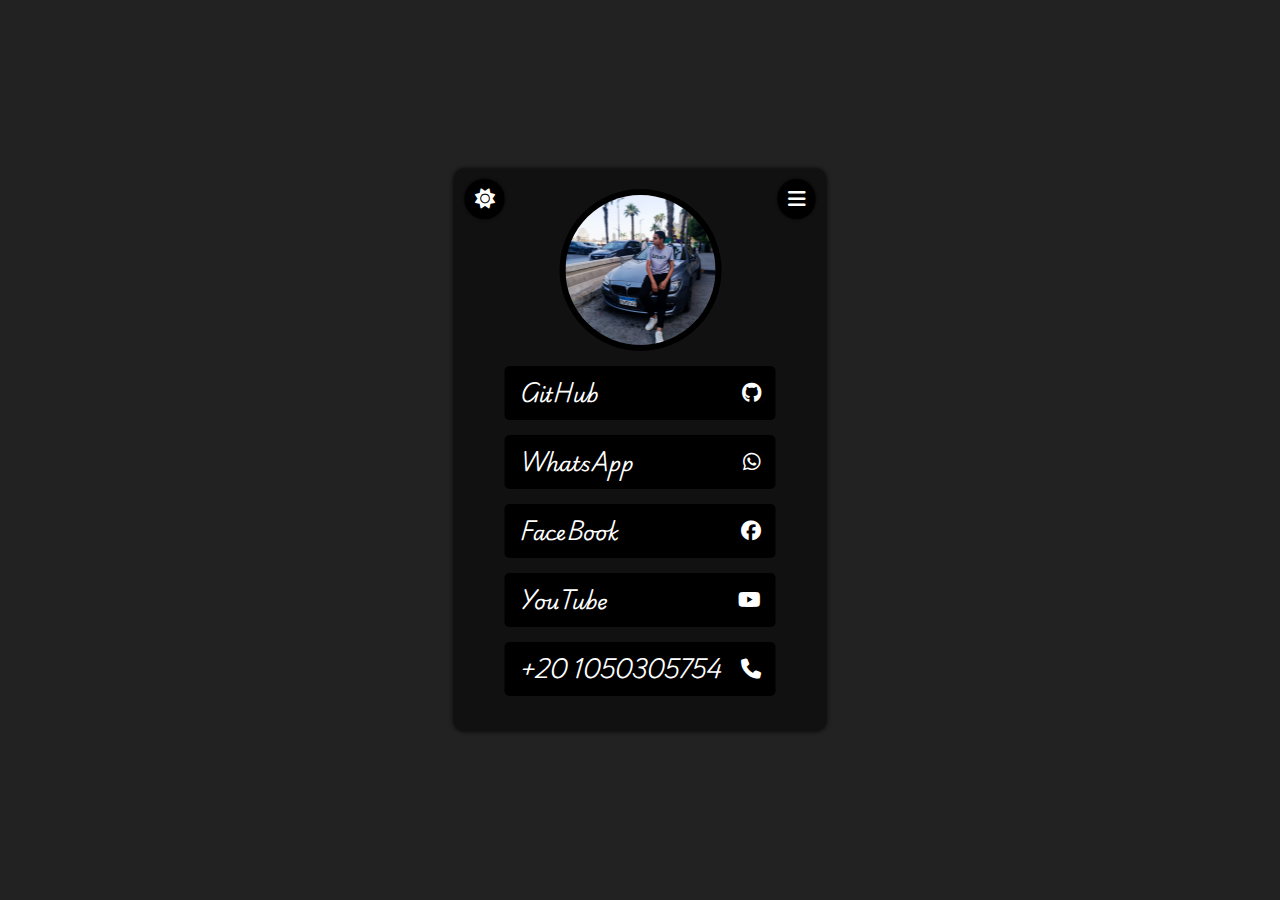
<file: contactUs.html>
<!DOCTYPE html>
<html lang="en">
<head>
    <meta charset="UTF-8">
    <meta name="viewport" content="width=device-width, initial-scale=1.0">
    <link rel="stylesheet" href="CSS/contactUs.css">
    <link rel="stylesheet" href="https://cdnjs.cloudflare.com/ajax/libs/font-awesome/6.5.2/css/all.min.css">
    <link rel="shortcut icon" href="icons8-contact-96.png" type="image/x-icon">
    <title>Contact Us</title>
</head>
<body>
    <div class="menuTab ">
        <ul>
            <i class="fa-solid fa-x closeMenu"></i>
            <li><a target="_blank" href="Promodoro.html">Promodoro Timer</a></li>
            <li><a target="_blank" href="index.html">To-Do List</a></li>
            <li><a target="_blank" href="clock.html">Clock</a></li>
            <li><a target="_blank" href="contactUs.html">Contact Us</a></li>

        </ul>
    </div>
    <div class="container">
        <i class="fa-solid fa-sun mood"></i>
        <i class="fa-solid fa-bars menu"></i>
        <div class="img">
            <img src="WhatsApp Image 2024-06-09 at 5.04.00 PM.jpeg" alt="">
        </div>
        <a href="https://github.com/anaswail">
            <div class="link">
                <p>GitHub</p>
                <i class="fa-brands fa-github"></i>
            </div>
        </a>
        <a href="https://wa.link/hlbzah">
            <div class="link">
                <p>WhatsApp</p>
                <i class="fa-brands fa-whatsapp"></i>
            </div>
        </a>
        <a href="https://www.facebook.com/profile.php?id=100053090326397">
            <div class="link">
                <p>FaceBook</p>
                <i class="fa-brands fa-facebook"></i>
            </div>
        </a>
        <a href="https://www.youtube.com/channel/UCXToduJsIJHohKOcXBJoXKQ">
            <div class="link">
                <p>YouTube</p>
                <i class="fa-brands fa-youtube"></i>
            </div>
        </a>
        <a href="">
            <div class="link">
                <p>+20 1050305754</p>
                <i class="fa-solid fa-phone"></i>
            </div>
        </a>
    </div>

    <script src="JS/contactUs.js"></script>
</body>
</html>
</file>
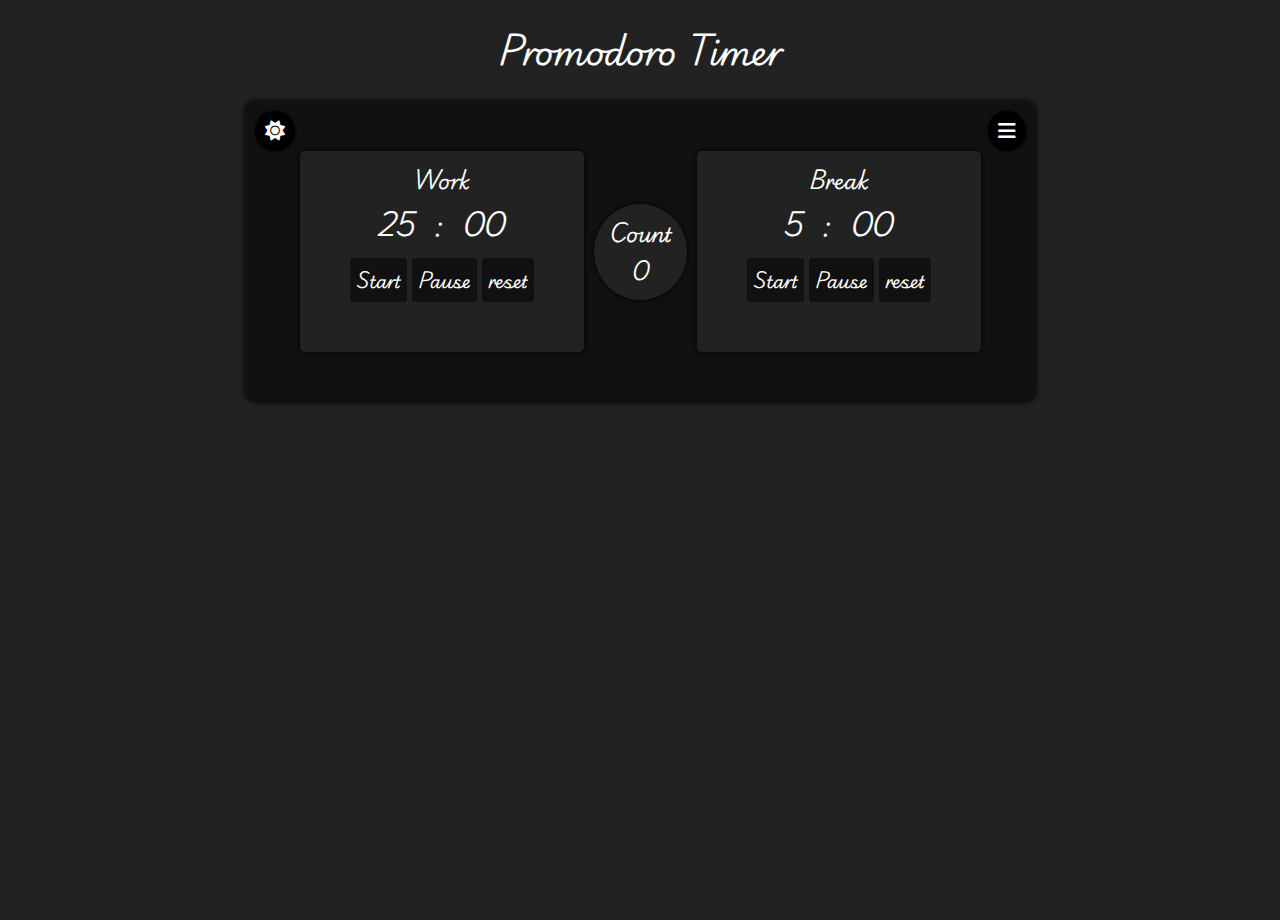
<file: Promodoro.html>
<!DOCTYPE html>
<html lang="en">

<head>
    <meta charset="UTF-8">
    <meta name="viewport" content="width=device-width, initial-scale=1.0">
    <link rel="stylesheet" href="CSS/promodoro.css">
    <link rel="preconnect" href="https://fonts.googleapis.com">
    <link rel="preconnect" href="https://fonts.gstatic.com" crossorigin>
    <link rel="stylesheet" href="https://cdnjs.cloudflare.com/ajax/libs/font-awesome/6.5.2/css/all.min.css">
    <link rel="shortcut icon" href="icons8-tomato-96.png" type="image/x-icon">
    <title>Promodro Timer</title>
</head>

<body>
    <audio src="bell sound .m4a" preload="auto" id="rangeBell"></audio>
    <h1>Promodoro Timer</h1>
    <div class="menuTab ">
        <ul>
            <i class="fa-solid fa-x closeMenu"></i>
            <li><a target="_blank" href="Promodoro.html">Promodoro Timer</a></li>
            <li><a target="_blank" href="index.html">To-Do List</a></li>
            <li><a target="_blank" href="clock.html">Clock</a></li>
            <li><a target="_blank" href="contactUs.html">Contact Us</a></li>

        </ul>
    </div>
    <div class="container">
        <i class="fa-solid fa-sun mood"></i>
        <i class="fa-solid fa-bars menu"></i>
        <div class="active-sec section">
            <div class="time">
                <h3>Work</h3>
                <div class="activeMin">25</div>
                <span>:</span>
                <div class="activeSec">00</div>
            </div>
            <div class="btns">
                <button class="startActive">Start</button>
                <button class="pauseActive">Pause</button>
                <button class="resetActive">reset</button>
            </div>
        </div>
        <div class="count-sec section">
            <div class="count-title">Count</div>
            <div class="count">0</div>
        </div>
        <div class="break-sec section">
            <div class="time">
                <h3>Break</h3>
                <div class="breakMin">5</div>
                <span>:</span>
                <div class="breakSec">00</div>
            </div>
            <div class="btns">
                <button class="startBreak">Start</button>
                <button class="pauseBreak">Pause</button>
                <button class="resetBreak">reset</button>
            </div>
        </div>
    </div>
    <script src="JS/promodoro.js"></script>
</body>

</html>
</file>
<file: CSS/contactUs.css>
@import url('https://fonts.googleapis.com/css2?family=Ga+Maamli&family=Margarine&family=Playwrite+AU+SA:wght@100..400&display=swap');
.playwrite-au-sa-<uniquifier> {
  font-family: "Playwrite AU SA", cursive;
  font-optical-sizing: auto;
  font-weight: <weight>;
  font-style: normal;
}
* {
    margin: 0;
    padding: 0;
    font-family: "Playwrite AU SA", cursive;
}

body{
    background-color: #222;
    height: 100vh;
    width: 100%;
    position: relative;
}
.container {
    position: absolute;
    top: 50%;
    left: 50%;
    transform: translate(-50%, -50%);
    background-color: #111;
    padding: 20px 50px;
    border-radius: 10px;
    box-shadow: 0px 0px 5px #000;
}
.container .img{
    width: 150px;
    height: 150px;
    border-radius: 50%;
    overflow: hidden;
    position: relative;
    border: 6px solid #000;
    margin: auto;
}
.container .img img{
    width: 150px;
    height: 200px;
    position: absolute;
    top: 50%;
    left: 50%;
    transform: translate(-50%, -50%);
}
.container .link{
    margin: 15px 0;
    display: flex;
    align-items: center;
    justify-content: space-between;
    gap: 20px;
    background-color: #000;
    color: #fff;
    padding: 8px 15px;
    border-radius: 5px;
    cursor: pointer;
    transition: 0.3s;
}
.container .link:hover{
    background-color: #222;
}
.container .link p,
.container .link i{
    font-size: 20px;
}
a{
    text-decoration: none;
}
.menuTab ul {
    position: absolute;
    top: 50%;
    left: 50%;
    transform: translate(-50%, -50%);
    background-color: #000;
    padding: 50px;
    list-style: none;
    text-align: center;
    border-radius: 5px;
}

.menuTab ul li a {
    text-decoration: none;
    color: #fff;
    font-size: 25px;
    position: relative;
    transition: 0.5s;
}

.menuTab ul li {
    margin: 10px 0;
}

.menuTab ul li a::after {
    content: '';
    position: absolute;
    bottom: 0;
    left: 0;
    background-color: #999;
    height: 2px;
    width: 0;
    transition: 0.5s;
}

.menuTab ul li a:hover::after {
    width: 100%;
}

.menuTab ul li a:hover {
    color: #999;
}

.menuTab {
    position: fixed;
    top: 0;
    left: 0;
    z-index: 999;
    background-color: #000000ca;
    width: 0;
    overflow: hidden;
    height: 100vh;
    box-shadow: 0px 0px 5px #000;
    transition: 0.8s;
}

.menuTab.active {
    width: 100%;
    overflow: auto;
    /* transition: 0.5s; */
}

.container .mood,
.container .menu,
.menuTab .closeMenu {
    color: #fff;
    font-size: 20px;
    position: absolute;
    top: 10px;
    cursor: pointer;
    background-color: #000;
    border-radius: 50%;
    padding: 10px;
    transition: 0.5s;
    box-shadow: 0px 0px 3px #000;
    z-index: 10;
}

.menuTab .closeMenu {
    right: 10px;
    background-color: #000;
    transition: 0.3s;
}

.menuTab .closeMenu:hover {
    background-color: #111;
}

.container .menu {
    right: 10px;
}

.container .mood {
    left: 10px;
}

.container .mood:hover,
.container .menu:hover {
    background-color: #111;
    color: #f7f7f7;
}

body.light{
    background-color: #ededed;
}
body.light .container{
    background-color: #f7f7f7;
}
body.light .img{
    border-color: #999;
    box-shadow: 0 0 3px #000;
}
body.light .container > i{
    background-color: #fff;
    color: #000;
    /* border: 1px solid #888; */
    box-shadow: 0px 0px 3px #fff;
}
body.light .container .link{
    background-color: #ededed;
    box-shadow: 0 0 3px #000;
    color: #000;
    font-weight: bold;
}
@media(max-width: 700px) {
    .menuTab ul{
        width: 70%;
    }
    .container .link p{
        font-size: 15px;
    }
    .container {
        width: 50%;
    }
    .container .link{
        width: 80%;
    }
}
@media(max-width: 450px) {
    .menuTab ul li a{
        font-size: 13px;
    }
    .menuTab ul {
        width: 60%;
    }
    .container .mood,
    .container .menu{
        font-size: 10px;
        top: 5px;
    }
    .container .link p{
        font-size: 12px;
    }
    .container {
        width: 60%;
    }
    .container .link{
        width: 90%;
    }
}
</file>
<file: CSS/promodoro.css>
@import url('https://fonts.googleapis.com/css2?family=Ga+Maamli&family=Margarine&family=Playwrite+AU+SA:wght@100..400&display=swap');


.playwrite-au-sa-<uniquifier> {
    font-family: "Playwrite AU SA", cursive;
    font-optical-sizing: auto;
    font-weight: <weight>;
    font-style: normal;
}

* {
    margin: 0;
    padding: 0;
    font-family: "Playwrite AU SA", cursive;
    box-sizing: border-box;
}

body {
    width: 100%;
    height: 100vh;
    background-color: #222;
    text-align: center;
    ;
}

.container {

    display: flex;
    position: relative;
    justify-content: center;
    align-items: center;
    background-color: #111;
    width: fit-content;
    margin: auto;
    padding: 50px;
    height: fit-content;
    border-radius: 10px;
    box-shadow: 0px 0px 5px #000;
}

body>h1 {
    color: #fff;
    margin: 20px;
}

.time h3{
    position: absolute;
    top: -40px; 
    left: 50%;
    transform: translateX(-50%);
    font-size: 20px;
}
.container .section {
    background-color: #222;
    height: fit-content;
    padding: 50px;
    border-radius: 5px;
    box-shadow: 0px 0px 5px #000;
    margin: 0px 5px;
}

.container .section .time {
    display: flex;
    justify-content: center;
    gap: 20px;
    font-size: 25px;
    color: #fff;
    font-weight: bold;
    position: relative;
}

.container .section .btns {
    margin-top: 10px;
}

.container .section .btns button {
    color: #fff;
    border: none;
    padding: 5px;
    border-radius: 3px;
    font-size: 17px;
    background-color: #111;
    cursor: pointer;
    transition: 0.3s;
    border: 1px solid #111;
}

.container .section .btns button:hover {
    background-color: #000;
}
.menuTab ul {
    position: absolute;
    top: 50%;
    left: 50%;
    transform: translate(-50%, -50%);
    background-color: #000;
    padding: 50px;
    list-style: none;
    text-align: center;
    border-radius: 5px;
}

.menuTab ul li a {
    text-decoration: none;
    color: #fff;
    font-size: 25px;
    position: relative;
    transition: 0.5s;
}

.menuTab ul li {
    margin: 10px 0;
}

.menuTab ul li a::after {
    content: '';
    position: absolute;
    bottom: 0;
    left: 0;
    background-color: #999;
    height: 2px;
    width: 0;
    transition: 0.5s;
}

.menuTab ul li a:hover::after {
    width: 100%;
}

.menuTab ul li a:hover {
    color: #999;
}

.menuTab {
    position: fixed;
    top: 0;
    left: 0;
    z-index: 999;
    background-color: #000000ca;
    width: 0;
    overflow: hidden;
    height: 100vh;
    box-shadow: 0px 0px 5px #000;
    transition: 0.8s;
}

.menuTab.active {
    width: 100%;
    overflow: auto;
    /* transition: 0.5s; */
}

.container .mood,
.container .menu,
.menuTab .closeMenu {
    color: #fff;
    font-size: 20px;
    position: absolute;
    top: 10px;
    cursor: pointer;
    background-color: #000;
    border-radius: 50%;
    padding: 10px;
    transition: 0.5s;
    box-shadow: 0px 0px 3px #000;
    z-index: 10;
}

.menuTab .closeMenu {
    right: 10px;
    background-color: #000;
    transition: 0.3s;
}

.menuTab .closeMenu:hover {
    background-color: #111;
}

.container .menu {
    right: 10px;
}

.container .mood {
    left: 10px;
}

.container .mood:hover,
.container .menu:hover {
    background-color: #111;
    color: #f7f7f7;
}

.container .count-sec {
    display: flex;
    flex-direction: column;
    justify-content: center;
    align-items: center;
    border-radius: 50%;
    padding: 10px 15px;
    color: #fff;
    font-weight: bold;
    font-size: 20px;
}

/*light mode*/
body.light{
    background-color: #ededed
}
body.light .container{
    background-color: #f7f7f7;
}
body.light > h1{
    color: #000;
    font-weight: bold;
}
body.light .container .section{
    background-color: #ededed;
}
body.light .container .section .time{
    color: #000;
    font-weight: bold;
}
body.light .container .count-sec{
    color: #000;
}
body.light .container i{
    background-color: #fff;
    color: #000;
    /* border: 1px solid #888; */
    box-shadow: 0px 0px 3px #fff;
}
@media (max-width: 770px) {
    body > h1{
        font-size: 20px;
    }
    .container{
        padding: 30px;
        flex-direction: column;
    }
    .container .section {
        padding: 20px;
        margin: 5px 0;
    }
    .container .section .time{
        font-size: 20px;
    }
    .container .section .btns button{
        font-size: 13px;
    }
    .time h3{
        font-size: 10px;
        top: -15px;
    }
    .menuTab ul li a{
        font-size: 15px;
    }
    .menuTab ul {
        width: 70%;
    }
    .container .mood,
    .container .menu{
        font-size: 10px;
        top: 5px;
    }
    .container .mood{
        left: 5px;
    }
    .container .menu{
        right: 5px;
    }
}
@media (max-width: 265px) {
    body > h1{
        font-size: 15px
    }
    .container{
        padding: 20px;
    }
    .container .section{
        padding: 10px;
    }
    .contaienr .section .time{
        font-size: 15px;
    }
    .container .section .btns button{
        font-size: 10px;
    }
    .menuTab ul li a{
        font-size: 13px;
    }
    .menuTab ul {
        width: 90%;
    }
    .container .mood,
    .container .menu{
        font-size: 10px;
        top: 5px;
    }
    .container .mood{
        left: 2px;
    }
    .container .menu{
        right: 2px;
    }
}
</file>
